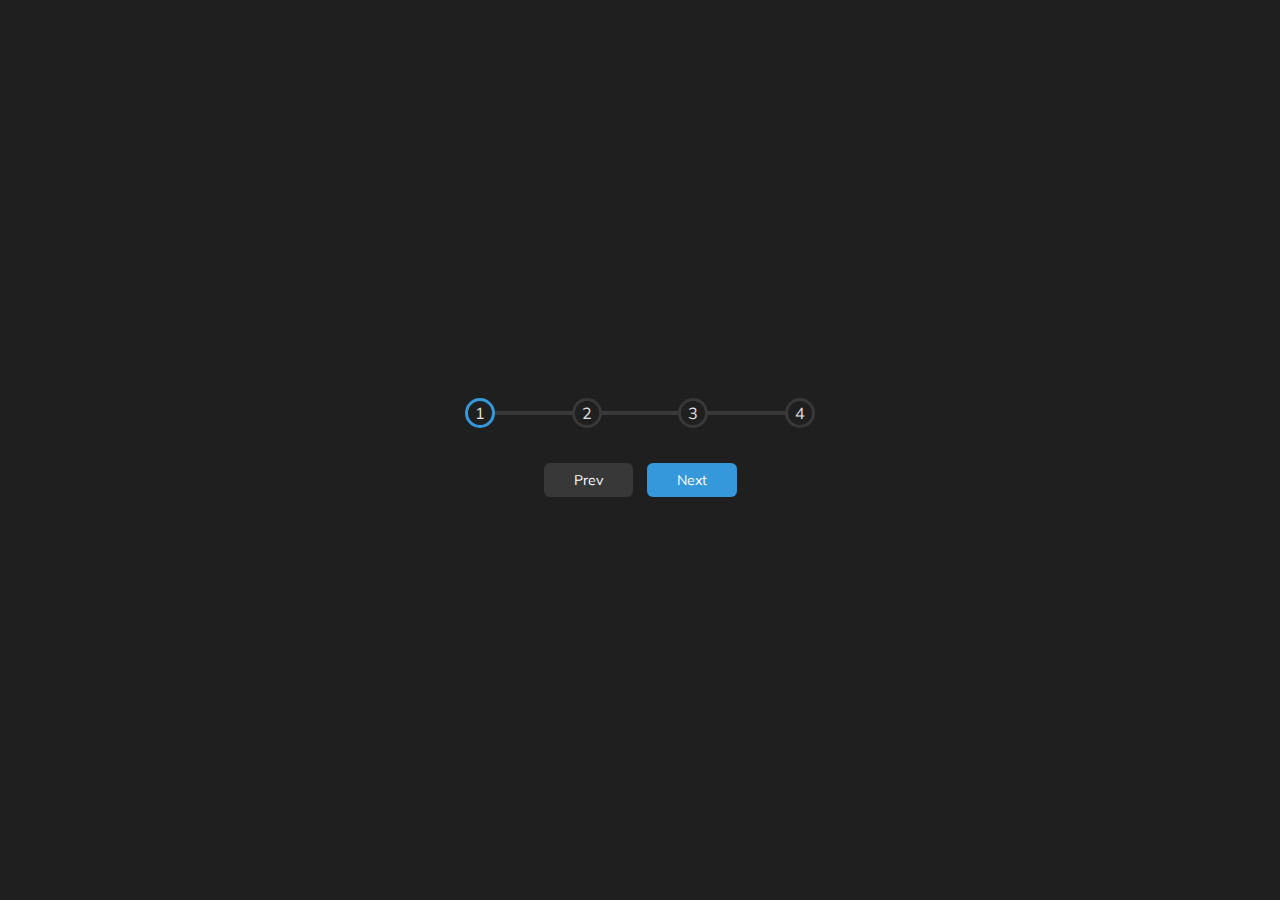
<file: Day_2progress-steps/index.html>
<!DOCTYPE html>
<html lang="en">
    <head>
        <meta charset="UTF-8">
        <meta http-equiv="X-UA-Compatible" content="IE=edge">
        <meta name="viewport" content="width=device-width, initial-scale=1.0" />
        <link rel="stylesheet" href="../progress-steps/style.css" />
        <title>Progress Steps</title>
    </head>
    <body>
        <div class="container">
            <div class="progress-container">
                <div class="progress" id="progress"></div>
                <div class="circle active">1</div>
                <div class="circle ">2</div>
                <div class="circle ">3</div>
                <div class="circle ">4</div>
            </div>
            <button class="btn" id="prev" disabled >Prev</button>
            <button class="btn" id="next">Next</button>
        </div>

        <script src="../progress-steps/script.js"></script>
    </body>
</html>
</file>
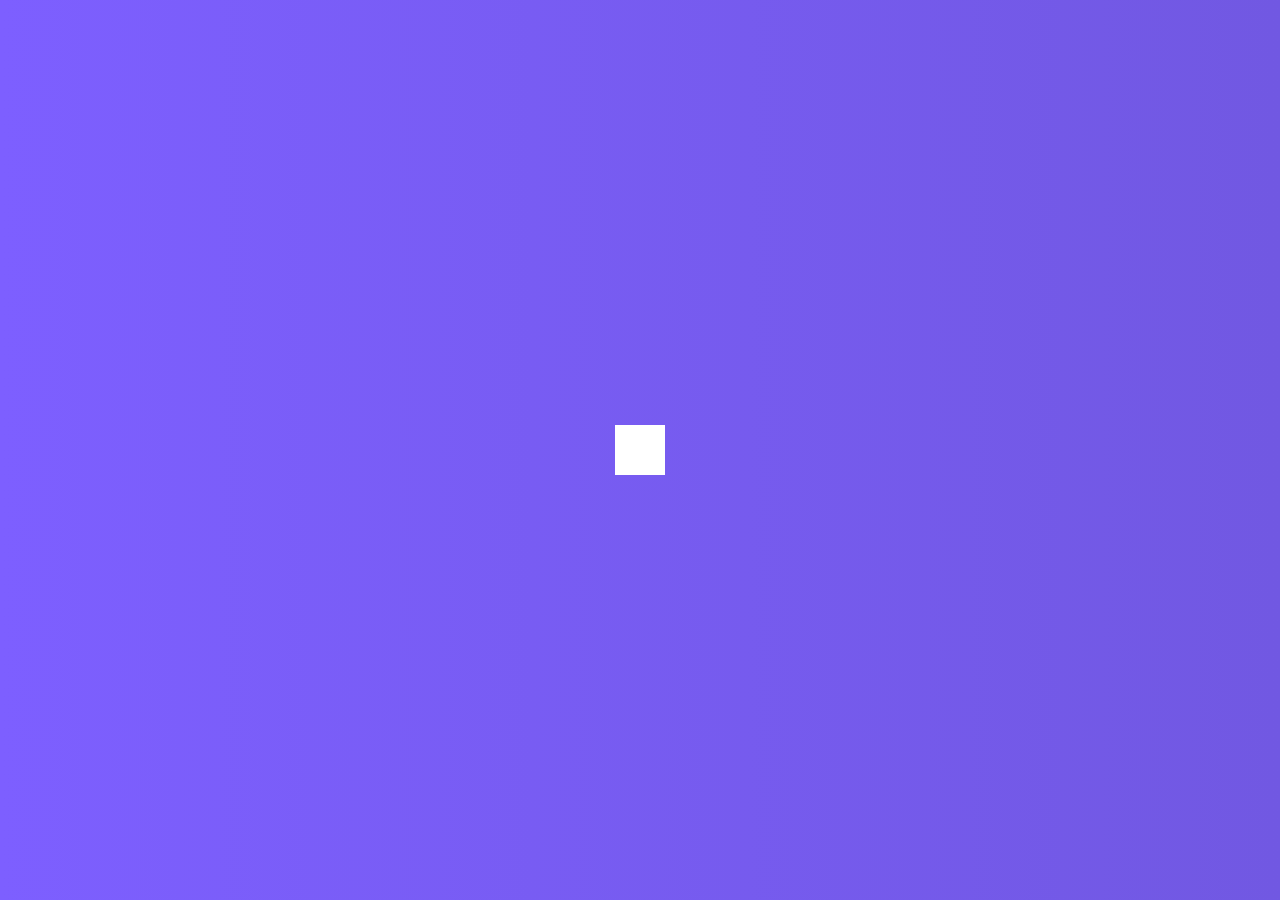
<file: Day_4Hidden Search widgets/index.html>
<!DOCTYPE html>
<html lang="en">
<head>
    <meta charset="UTF-8">
    <meta http-equiv="X-UA-Compatible" content="IE=edge">
    <meta name="viewport" content="width=device-width, initial-scale=1.0">
    <link rel="stylesheet" href="https://cdnjs.cloudflare.com/ajax/libs/font-awesome/5.14.0/css/all.min.css" integrity="sha512-1PKOgIY59xJ8Co8+NE6FZ+LOAZKjy+KY8iq0G4B3CyeY6wYHN3yt9PW0XpSriVlkMXe40PTKnXrLnZ9+fkDaog==" crossorigin="anonymous" />
    <link rel="stylesheet" href="styles.css">
    <title>Hidden Search</title>
</head>
<body>
    <div class="search">
        <input type="text" class="input" placeholder="Search...">
        <button class="btn">
            <i class="fas fa-search"></i>
        </button>
    </div>
    <script src="script.js"></script>
</body>
</html>
</file>
<file: progress-steps/style.css>
@import url('https://fonts.googleapis.com/css?family=Muli&display=swap');

:root {
    --line-border-fill: #3498db;
    --line-border-empty: #383838;
    
}

* {
    box-sizing: border-box;
}

body {
    background-color: #1f1f1f;
    font-family: 'Muli', sans-serif;
    display: flex;
    align-items: center;
    justify-content: center;
    height: 100vh;
    overflow: hidden;
    margin: 0;
}

.container {
    text-align: center;
}

.progress-container{
    display: flex;
    justify-content: space-between;
    position: relative;
    margin-bottom: 30px;
    max-width: 100%;
    width: 350px;
}

.progress-container::before {
    content: '';
    background-color: var(--line-border-empty);
    position: absolute;
    top: 50%;
    left: 0;
    transform: translateY(-50%);
    height: 4px;
    width: 100%;
    z-index: -1;
}

.progress {
    background-color: var(--line-border-fill);
    position: absolute;
    top: 50%;
    left: 0;
    transform: translateY(-50%);
    height: 4px;
    width: 0%;
    z-index: -1;
    transition: 0.4s ease;
}

.circle {
    background-color: #1f1f1f;
    color: #e2e2e2;
    border-radius: 50%;
    height: 30px;
    width: 30px;
    display: flex;
    align-items: center;
    justify-content: center;
    border: 3px solid var(--line-border-empty);
    transition: 0.4s ease;
}

.circle.active {
    border-color: var(--line-border-fill);
}

.btn {
    background-color: var(--line-border-fill);
    color: #fff;
    border: 0;
    border-radius: 6px;
    cursor: pointer;
    font-family: inherit;
    padding: 8px 30px;
    margin: 5px;
    font-size: 14px;
}

.btn:active {
    transform: scale(0.98);
}

.btn:focus {
    outline: 0;
}

.btn:disabled {
    background-color: var(--line-border-empty);
    cursor: not-allowed;
}
</file>
<file: Day_4Hidden Search widgets/styles.css>
@import url('https://fonts.googleapis.com/css2?family=Roboto:wght@400;700&display=swap');

*{
    box-sizing: border-box;
}

body{
    background-image: linear-gradient(90deg, #7d5fff, #7158e2);
    font-family: 'Roboto', sans-serif;
    display: flex;
    align-items: center;
    justify-content: center;
    height: 100vh;
    overflow: 0;
    margin: 0;
}

.search{
    position: relative;
    height: 50px;
}

.search .input {
    background-color: #fff;
    border: 0;
    font-size: 18px;
    padding: 15px;
    height: 50px;
    width: 50px;
    transition: width 0.3s ease;
}

.btn {
    background-color: #fff;
    border: 0;
    cursor: pointer;
    font-size: 24px;
    position: absolute;
    top: 0;
    left: 0;
    height: 50px;
    width: 50px;
    transition: transform 0.3s ease;
}

.btn:focus,
.input:focus {
    outline: none;
}

.search.active .input{
    width: 200px;
}

.search.active .btn{
    transform: translateX(198px);
}
</file>
